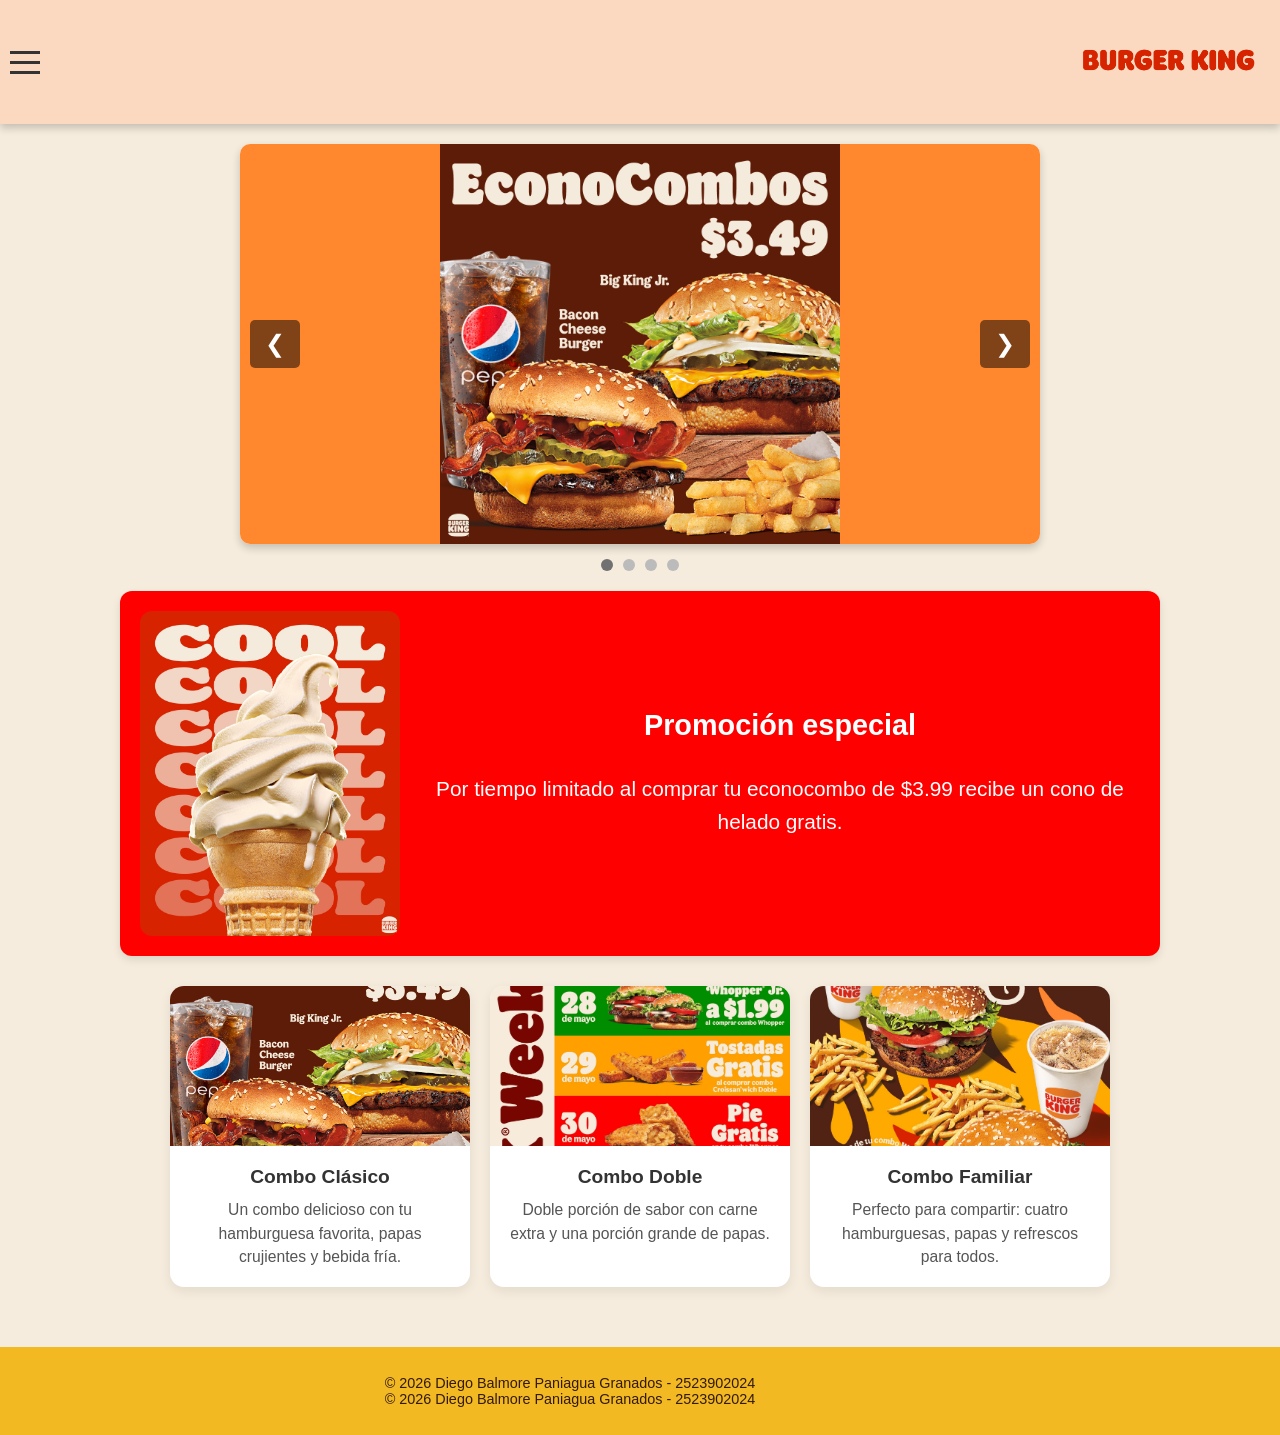
<file: Index.html>
<!DOCTYPE html>
<html lang="en">
<head>
    <meta charset="UTF-8">
    <meta name="viewport" content="width=device-width, initial-scale=1.0">
    <title>Burger King</title>
    <link rel="icon" type="image/x-icon" href="imgMenu/Burger_King_Logo.svg">
    <link rel="stylesheet" type="text/css" href="css/Menu.css">
</head>
<body>
    <nav>
        <div class="hamburger-menu">
            <div class="hamburger-icon" onclick="toggleMenu()">
                <span></span>
                <span></span>
                <span></span>
            </div>
            <ul class="menu-list" id="menuList">
                <li><a href="Pag1.html">Acerca de...</a></li>
                <li><a href="Pag2.html">Página 2</a></li>
                <li><a href="Pag3.html">Página 3</a></li>
            </ul>
        </div>
        <a href="Index.html">
            <img src="imgMenu/letras_burgerking.png" alt="Burger King Logo" width="200" height="100">
        </a>
    </nav>

    <div class="carousel-container">
        <div class="carousel">
            <div class="carousel-inner">
                <center>    
                <div class="carousel-item active">
                    <img src="imgMenu/Combo1.jpg" alt="Imagen 1" height="20">
                </div>
                <div class="carousel-item">
                    <img src="imgMenu/Combo2.jpg" alt="Imagen 2">
                </div>
                <div class="carousel-item">
                    <img src="imgMenu/Combo3.jpg" alt="Imagen 3">
                </div>
                <div class="carousel-item">
                    <img src="imgMenu/Combo4.jpg" alt="Imagen 4">
                </div>
                </center>
            </div>
            
            <button class="carousel-btn prev" onclick="changeSlide(-1)">&#10094;</button>
            <button class="carousel-btn next" onclick="changeSlide(1)">&#10095;</button>
        </div>

        <div class="carousel-dots">
            <span class="dot active" onclick="currentSlide(1)"></span>
            <span class="dot" onclick="currentSlide(2)"></span>
            <span class="dot" onclick="currentSlide(3)"></span>
            <span class="dot" onclick="currentSlide(4)"></span>
        </div>
    </div >
    
    <section class="imagen-post">
        <img src="imgMenu/Imagen_post.jpg" alt="Imagen 1" class="post-image">
        <div class="post-text">
            <center>
            <h2>Promoción especial</h2>
            <br>
            <p>Por tiempo limitado al comprar tu econocombo de $3.99 recibe un cono de helado gratis.</p>
            </center>
        </div>
    </section>

    <section class="feature-cards">
        <article class="feature-card">
            <img src="imgMenu/Combo1.jpg" alt="Combo 1">
            <h3>Combo Clásico</h3>
            <p>Un combo delicioso con tu hamburguesa favorita, papas crujientes y bebida fría.</p>
        </article>
        <article class="feature-card">
            <img src="imgMenu/Combo2.jpg" alt="Combo 2">
            <h3>Combo Doble</h3>
            <p>Doble porción de sabor con carne extra y una porción grande de papas.</p>
        </article>
        <article class="feature-card">
            <img src="imgMenu/Combo3.jpg" alt="Combo 3">
            <h3>Combo Familiar</h3>
            <p>Perfecto para compartir: cuatro hamburguesas, papas y refrescos para todos.</p>
        </article>
    </section>

    <script src="js/menu.js"></script>
    <script src="js/carousel.js"></script>
    <footer class="footer">
        <p class="footer-copy">&copy; 2026 Diego Balmore Paniagua Granados - 2523902024</p>
        <p class="footer-copy">&copy; 2026 Diego Balmore Paniagua Granados - 2523902024</p>
    </footer>
</body>
</html>
</file>
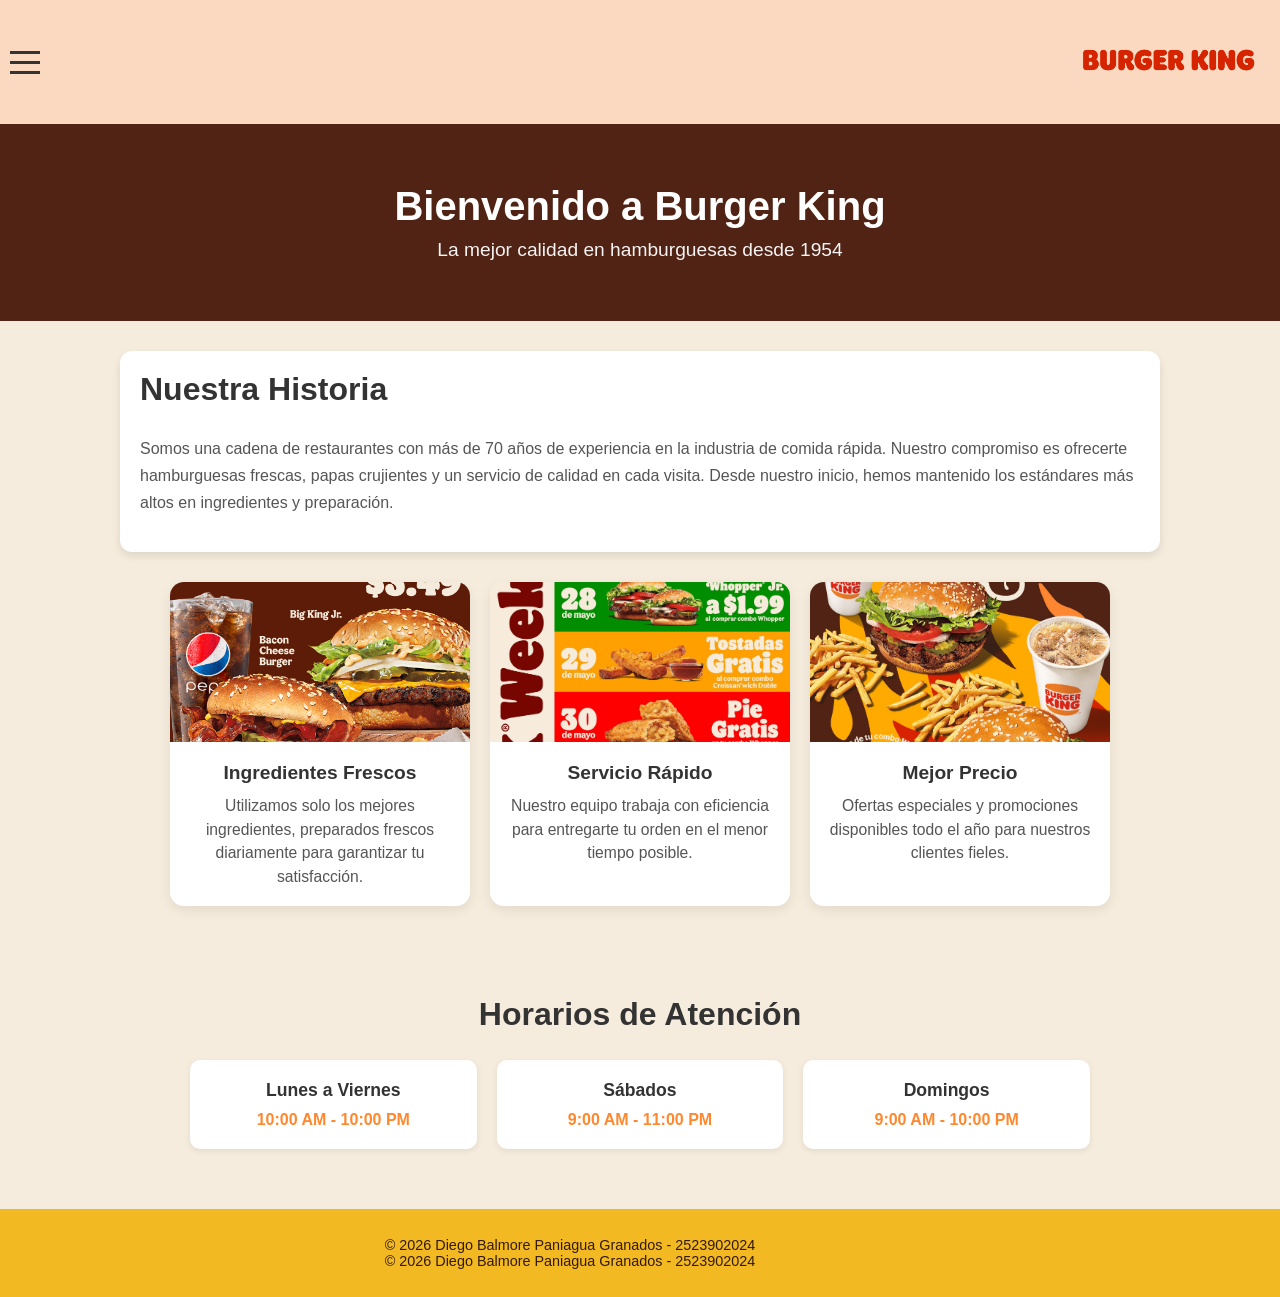
<file: Pag1.html>
<!DOCTYPE html>
<html lang="en">
<head>
    <meta charset="UTF-8">
    <meta name="viewport" content="width=device-width, initial-scale=1.0">
    <title>Página 1 - Burger King</title>
    <link rel="icon" type="image/x-icon" href="imgMenu/Burger_King_Logo.svg">
    <link rel="stylesheet" type="text/css" href="css/Menu.css">
</head>
<body>
    <nav>
        <div class="hamburger-menu">
            <div class="hamburger-icon" onclick="toggleMenu()">
                <span></span>
                <span></span>
                <span></span>
            </div>
            <ul class="menu-list" id="menuList">
                <li><a href="Pag1.html">Página 1</a></li>
                <li><a href="Pag2.html">Página 2</a></li>
                <li><a href="Pag3.html">Página 3</a></li>
            </ul>
        </div>
        <a href="Index.html">
            <img src="imgMenu/letras_burgerking.png" alt="Burger King Logo" width="200" height="100">
        </a>
    </nav>

    <section class="hero-section">
        <h1>Bienvenido a Burger King</h1>
        <p>La mejor calidad en hamburguesas desde 1954</p>
    </section>

    <section class="content-section">
        <h2>Nuestra Historia</h2>
        <p>Somos una cadena de restaurantes con más de 70 años de experiencia en la industria de comida rápida. Nuestro compromiso es ofrecerte hamburguesas frescas, papas crujientes y un servicio de calidad en cada visita. Desde nuestro inicio, hemos mantenido los estándares más altos en ingredientes y preparación.</p>
    </section>

    <section class="feature-cards">
        <article class="feature-card">
            <img src="imgMenu/Combo1.jpg" alt="Ingredientes Frescos">
            <h3>Ingredientes Frescos</h3>
            <p>Utilizamos solo los mejores ingredientes, preparados frescos diariamente para garantizar tu satisfacción.</p>
        </article>
        <article class="feature-card">
            <img src="imgMenu/Combo2.jpg" alt="Servicio Rápido">
            <h3>Servicio Rápido</h3>
            <p>Nuestro equipo trabaja con eficiencia para entregarte tu orden en el menor tiempo posible.</p>
        </article>
        <article class="feature-card">
            <img src="imgMenu/Combo3.jpg" alt="Mejor Precio">
            <h3>Mejor Precio</h3>
            <p>Ofertas especiales y promociones disponibles todo el año para nuestros clientes fieles.</p>
        </article>
    </section>

    <section class="hours-section">
        <h2>Horarios de Atención</h2>
        <div class="hours-content">
            <div class="hours-item">
                <h4>Lunes a Viernes</h4>
                <p>10:00 AM - 10:00 PM</p>
            </div>
            <div class="hours-item">
                <h4>Sábados</h4>
                <p>9:00 AM - 11:00 PM</p>
            </div>
            <div class="hours-item">
                <h4>Domingos</h4>
                <p>9:00 AM - 10:00 PM</p>
            </div>
        </div>
    </section>

    <footer class="footer">
        <p class="footer-copy">&copy; 2026 Diego Balmore Paniagua Granados - 2523902024</p>
        <p class="footer-copy">&copy; 2026 Diego Balmore Paniagua Granados - 2523902024</p>
    </footer>

    <script src="js/menu.js"></script>
</body>
</html>
</file>
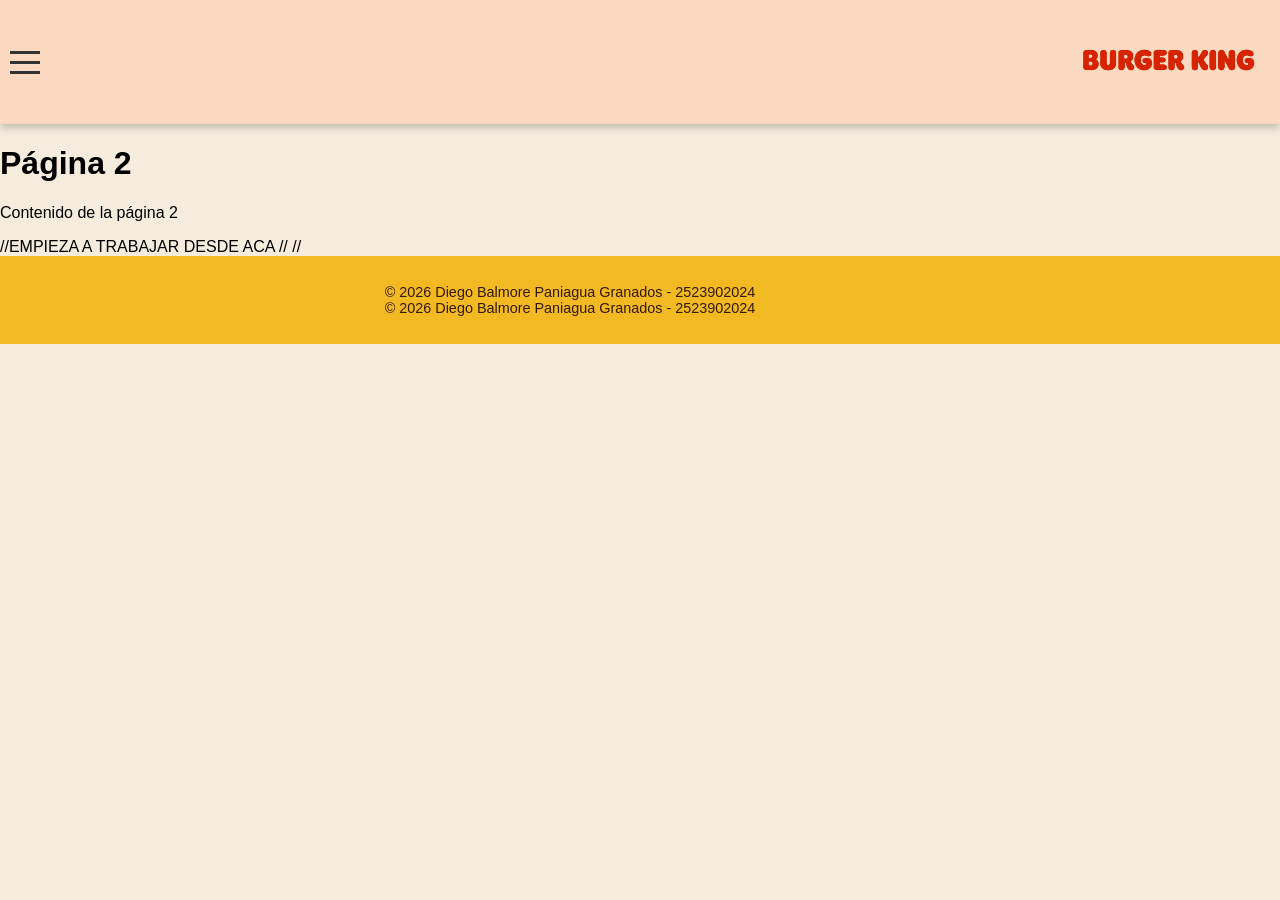
<file: Pag2.html>
<!DOCTYPE html>
<html lang="en">
<head>
    <meta charset="UTF-8">
    <meta name="viewport" content="width=device-width, initial-scale=1.0">
    <title>Página 2 - Burger King</title>
    <link rel="icon" type="image/x-icon" href="imgMenu/Burger_King_Logo.svg">
    <link rel="stylesheet" type="text/css" href="css/Menu.css">
</head>
<body>
    <nav>
        <div class="hamburger-menu">
            <div class="hamburger-icon" onclick="toggleMenu()">
                <span></span>
                <span></span>
                <span></span>
            </div>
            <ul class="menu-list" id="menuList">
                <li><a href="Pag1.html">Página 1</a></li>
                <li><a href="Pag2.html">Página 2</a></li>
                <li><a href="Pag3.html">Página 3</a></li>
            </ul>
        </div>
        <a href="Index.html">
            <img src="imgMenu/letras_burgerking.png" alt="Burger King Logo" width="200" height="100">
        </a>
    </nav>

    <h1>Página 2</h1>
    <p>Contenido de la página 2</p>

    //EMPIEZA A TRABAJAR DESDE ACA 


    //


    //

    <footer class="footer">
        <p class="footer-copy">&copy; 2026 Diego Balmore Paniagua Granados - 2523902024</p>
        <p class="footer-copy">&copy; 2026 Diego Balmore Paniagua Granados - 2523902024</p>
    </footer>

    <script src="js/menu.js"></script>
</body>
</html>
</file>
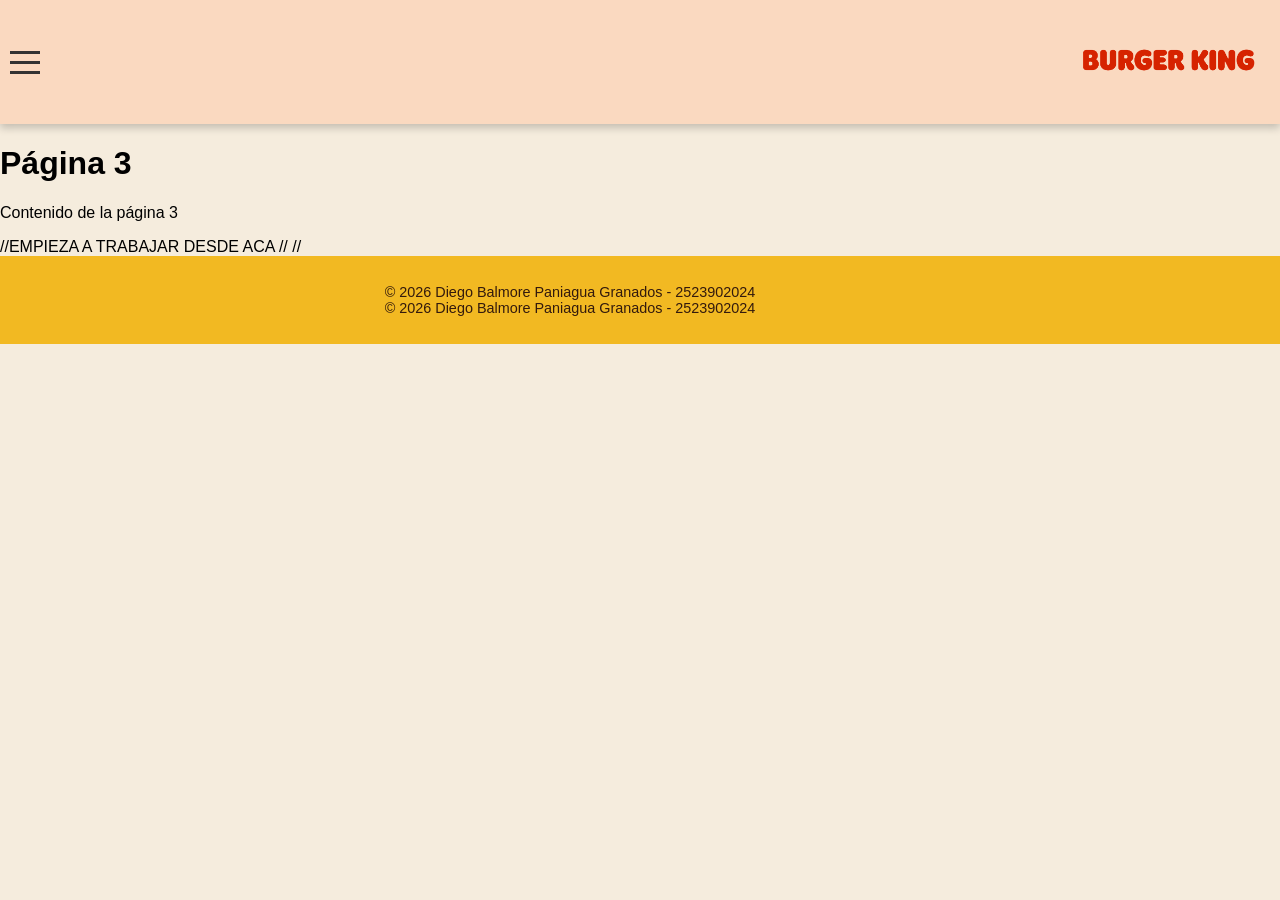
<file: Pag3.html>
<!DOCTYPE html>
<html lang="en">
<head>
    <meta charset="UTF-8">
    <meta name="viewport" content="width=device-width, initial-scale=1.0">
    <title>Página 3 - Burger King</title>
    <link rel="icon" type="image/x-icon" href="imgMenu/Burger_King_Logo.svg">
    <link rel="stylesheet" type="text/css" href="css/Menu.css">
</head>
<body>
    <nav>
        <div class="hamburger-menu">
            <div class="hamburger-icon" onclick="toggleMenu()">
                <span></span>
                <span></span>
                <span></span>
            </div>
            <ul class="menu-list" id="menuList">
                <li><a href="Pag1.html">Página 1</a></li>
                <li><a href="Pag2.html">Página 2</a></li>
                <li><a href="Pag3.html">Página 3</a></li>
            </ul>
        </div>
        <a href="Index.html">
            <img src="imgMenu/letras_burgerking.png" alt="Burger King Logo" width="200" height="100">
        </a>
    </nav>

    <h1>Página 3</h1>
    <p>Contenido de la página 3</p>

    //EMPIEZA A TRABAJAR DESDE ACA 


    //


    //


    <footer class="footer">
        <p class="footer-copy">&copy; 2026 Diego Balmore Paniagua Granados - 2523902024</p>
        <p class="footer-copy">&copy; 2026 Diego Balmore Paniagua Granados - 2523902024</p>
    </footer>

    <script src="js/menu.js"></script>
</body>
</html>
</file>
<file: css/Menu.css>
body {
    margin: 0;
    font-family: 'Arial', sans-serif;
    background-color: 	#f5ecdd;
}
nav {
    background-color: #fad9c0;
    display: flex;
    align-items: center;
    justify-content: space-between;
    padding: 10px;
    box-shadow: 0 4px 8px rgba(0, 0, 0, 0.2);
}

.hamburger-menu {
    position: relative;
}

.hamburger-icon {
    cursor: pointer;
    display: flex;
    flex-direction: column;
    justify-content: space-around;
    width: 30px;
    height: 30px;
}

.hamburger-icon span {
    width: 100%;
    height: 3px;
    background-color: #333;
    transition: all 0.3s ease;
}

.hamburger-icon.active span:nth-child(1) {
    transform: rotate(45deg) translate(7px, 5px);
}

.hamburger-icon.active span:nth-child(2) {
    opacity: 0;
}

.hamburger-icon.active span:nth-child(3) {
    transform: rotate(-45deg) translate(10px, -7px);
}

.menu-list {
    list-style: none;
    text-align: center;
    margin: 0;
    padding: 0;
    position: absolute;
    top: 40px;
    left: 0;
    width: 200px;
    transform: translateX(-120%);
    transition: transform 0.3s ease;
    z-index: 9999;
}

.menu-list.active {
    transform: translateX(0);
}

.menu-list li {
    padding: 10px;
    border-radius: 10px;
    background-color: #88472e;
}

.menu-list li:last-child {
    border-bottom: none;
}

.menu-list a {
    text-decoration: none;
    color: white;
    display: block;
    font-family: 'Arial Black', sans-serif;
    text-transform: uppercase;
}

.menu-list a:hover {
    background-color: #f0f0f0;
}

/* Estilos del Carrusel */
.carousel-container {
    width: 100%;
    margin: 20px 0;
    display: flex;
    flex-direction: column;
    align-items: center;
}

.carousel {
    position: relative;
    width: 100%;
    max-width: 800px;
    overflow: hidden;
    border-radius: 10px;
    box-shadow: 0 4px 8px rgba(0, 0, 0, 0.2);
    background-color: rgb(255, 255, 255);
}

.carousel-inner {
    position: relative;
    width: 100%;
    height: 400px;
    background-color: 	#ff882e;
}

.carousel-item {
    display: none;
    width: 50%;
    height: 100%;
    opacity: 0;
    transition: opacity 0.5s ease-in-out;
}

.carousel-item.active {
    display: block;
    opacity: 1;
}

.carousel-item img {
    width: 100%;
    height: 100%;
    object-fit: cover;
}

.carousel-btn {
    position: absolute;
    top: 50%;
    transform: translateY(-50%);
    background-color: rgba(0, 0, 0, 0.5);
    color: white;
    border: none;
    font-size: 24px;
    padding: 10px 15px;
    cursor: pointer;
    border-radius: 5px;
    transition: background-color 0.3s ease;
    z-index: 10;
}

.carousel-btn:hover {
    background-color: rgba(0, 0, 0, 0.8);
}

.carousel-btn.prev {
    left: 10px;
}

.carousel-btn.next {
    right: 10px;
}

.carousel-dots {
    display: flex;
    justify-content: center;
    gap: 10px;
    margin-top: 15px;
}

.dot {
    width: 12px;
    height: 12px;
    border-radius: 50%;
    background-color: #bbb;
    cursor: pointer;
    transition: background-color 0.3s ease;
}

.dot.active {
    background-color: #717171;
}

.dot:hover {
    background-color: #717171;
}

.imagen-post {
    display: flex;
    align-items: center;
    justify-content: center;
    gap: 20px;
    max-width: 1000px;
    margin: 20px auto;
    padding: 20px;
    background-color: rgb(255, 0, 0);
    border-radius: 12px;
    box-shadow: 0 4px 8px rgba(0, 0, 0, 0.1);
}

.post-image {
    width: 260px;
    height: auto;
    border-radius: 12px;
    object-fit: cover;
}

.post-text {
    flex: 1;
    min-width: 220px;
}

.post-text h2 {
    margin: 0 0 12px;
    font-size: 1.8rem;
    color: #ffffff;
}

.post-text p {
    margin: 0;
    line-height: 1.6;
    font-size: 1.3rem;
    color: #ffffff;
}

@media (max-width: 720px) {
    .imagen-post {
        flex-direction: column;
        text-align: center;
    }
    .post-image {
        width: 100%;
        max-width: 420px;
    }
}

.feature-cards {
    display: grid;
    grid-template-columns: repeat(3, 300px);
    justify-content: center;
    gap: 20px;
    max-width: 1000px;
    margin: 30px auto;
    padding: 0 20px 30px;
    width: 100%;
}

.feature-card {
    background-color: white;
    border-radius: 14px;
    box-shadow: 0 4px 12px rgba(0, 0, 0, 0.08);
    overflow: hidden;
    text-align: center;
}

.feature-card:hover {
    box-shadow: 0 6px 14px rgba(0, 0, 0, 0.1);
}

.feature-card img {
    width: 100%;
    height: 160px;
    object-fit: cover;
}

.feature-card h3 {
    margin: 16px 16px 10px;
    font-size: 1.2rem;
    color: #333;
}

.feature-card p {
    margin: 0 16px 18px;
    color: #555;
    line-height: 1.5;
    font-size: 0.98rem;
}

@media (max-width: 960px) {
    .feature-cards {
        grid-template-columns: repeat(2, minmax(220px, 1fr));
    }
}

@media (max-width: 640px) {
    .feature-cards {
        grid-template-columns: 1fr;
    }
}

.footer {
    background: #f2b922;
    color: #331a0d;
    padding: 28px 20px;
}

.footer-content {
    max-width: 1100px;
    margin: 0 auto;
    display: flex;
    align-items: center;
    justify-content: space-between;
    gap: 20px;
    flex-wrap: wrap;
}

.footer h4 {
    margin: 0 0 8px;
    font-size: 1.2rem;
}

.footer p {
    margin: 0;
    color: #331a0d;
}

.footer-links {
    display: flex;
    gap: 18px;
    flex-wrap: wrap;
}

.footer-links a {
    color: #331a0d;
    text-decoration: none;
    font-weight: 700;
}

.footer-links a:hover {
    text-decoration: underline;
}

.footer-copy {
    max-width: 1100px;
    margin: 20px auto 0;
    text-align: center;
    color: #331a0d;
    font-size: 0.9rem;
}

@media (max-width: 640px) {
    .footer-content {
        flex-direction: column;
        align-items: flex-start;
    }
    .footer-copy {
        margin-top: 18px;
    }
}

/* Secciones de Página 1 */
.hero-section {
    background: #502314;
    color: white;
    padding: 60px 20px;
    text-align: center;
    margin-bottom: 30px;
}

.hero-section h1 {
    margin: 0;
    font-size: 2.5rem;
    font-weight: 800;
}

.hero-section p {
    margin: 10px 0 0;
    font-size: 1.2rem;
    opacity: 0.95;
}

.content-section {
    max-width: 1000px;
    margin: 0 auto 30px;
    padding: 20px;
    background-color: white;
    border-radius: 12px;
    box-shadow: 0 4px 8px rgba(0, 0, 0, 0.1);
}

.content-section h2 {
    margin-top: 0;
    color: #333;
    font-size: 2rem;
}

.content-section p {
    color: #555;
    line-height: 1.7;
    font-size: 1rem;
}

.hours-section {
    max-width: 1000px;
    margin: 30px auto;
    padding: 30px 20px;
    background-color: #f5ecdd;
    border-radius: 12px;
}

.hours-section h2 {
    text-align: center;
    color: #333;
    font-size: 2rem;
    margin-top: 0;
}

.hours-content {
    display: grid;
    grid-template-columns: repeat(3, 1fr);
    gap: 20px;
    max-width: 900px;
    margin: 0 auto;
}

.hours-item {
    background-color: white;
    padding: 20px;
    border-radius: 10px;
    text-align: center;
    box-shadow: 0 2px 6px rgba(0, 0, 0, 0.08);
}

.hours-item h4 {
    margin: 0 0 10px;
    color: #333;
    font-size: 1.1rem;
}

.hours-item p {
    margin: 0;
    color: #ff882e;
    font-weight: 700;
    font-size: 1rem;
}

@media (max-width: 768px) {
    .hero-section h1 {
        font-size: 1.8rem;
    }
    .hero-section p {
        font-size: 1rem;
    }
    .hours-content {
        grid-template-columns: 1fr;
    }
}
</file>
